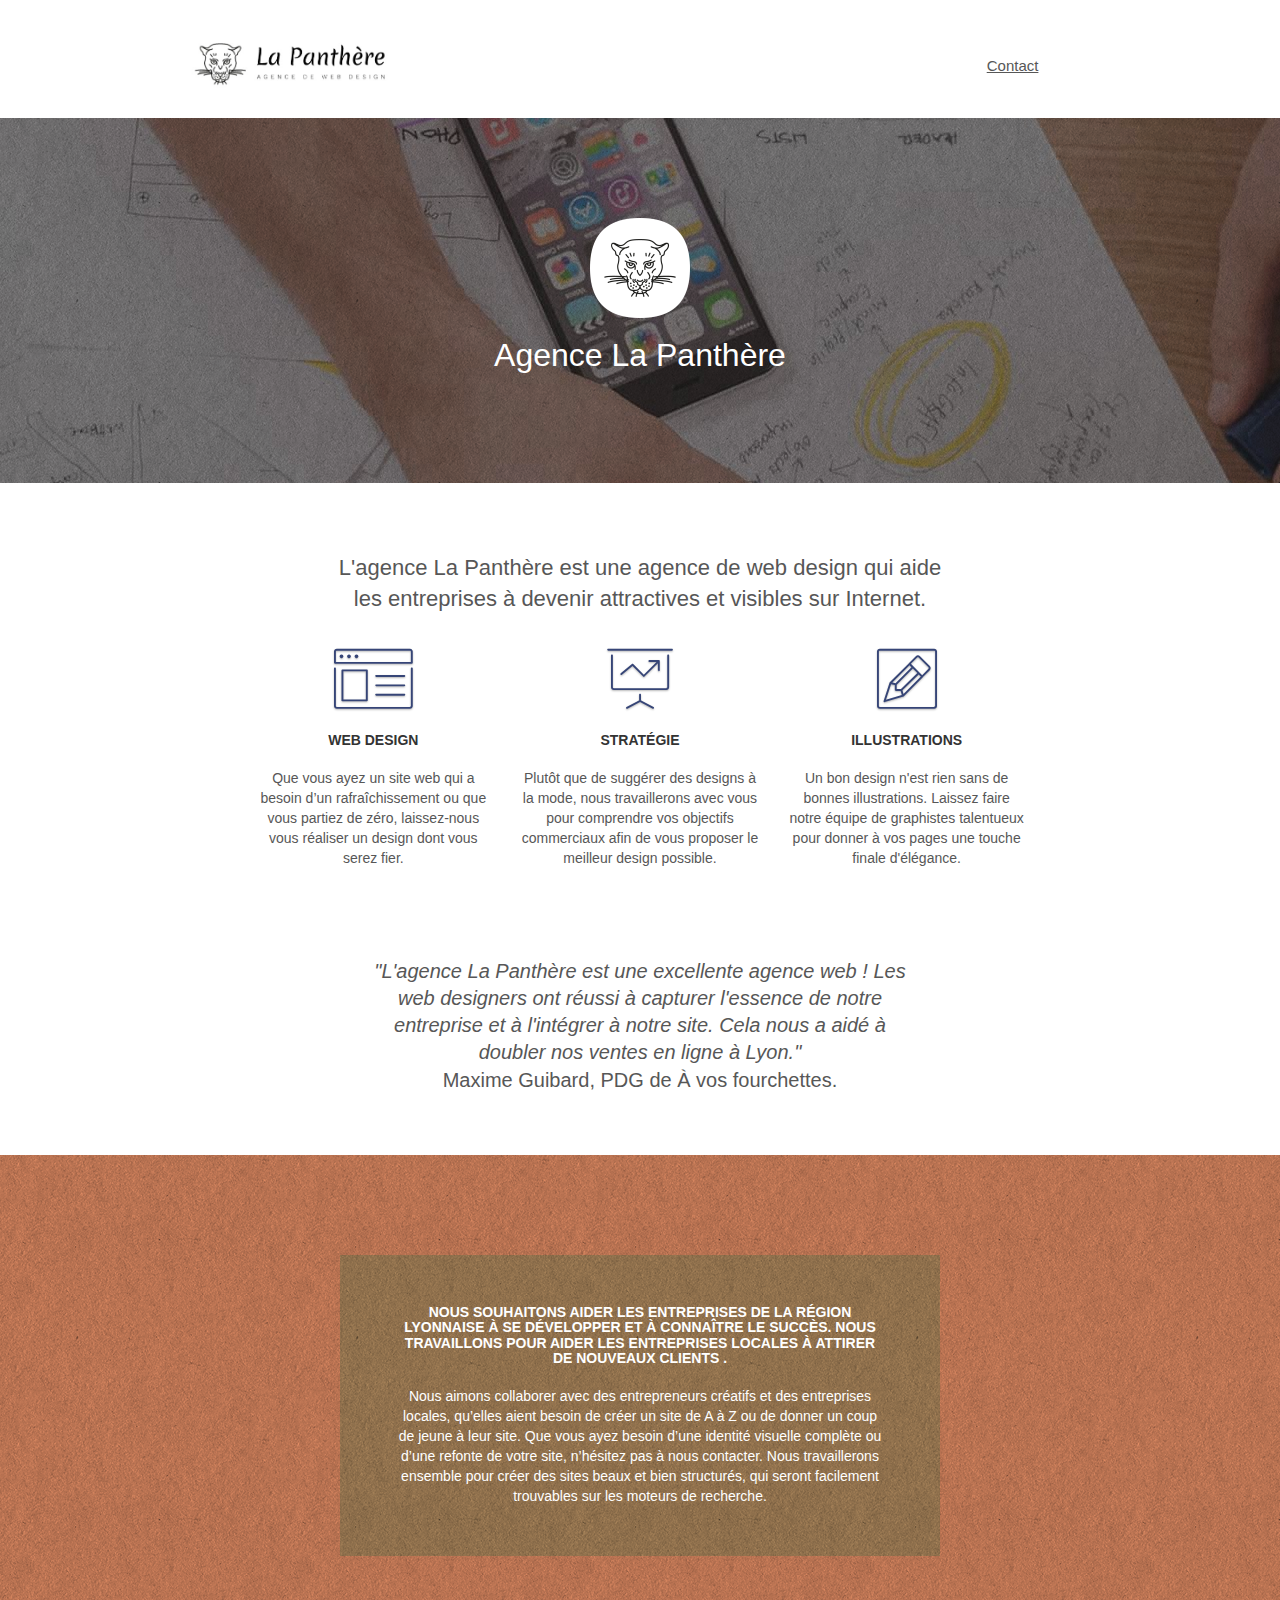
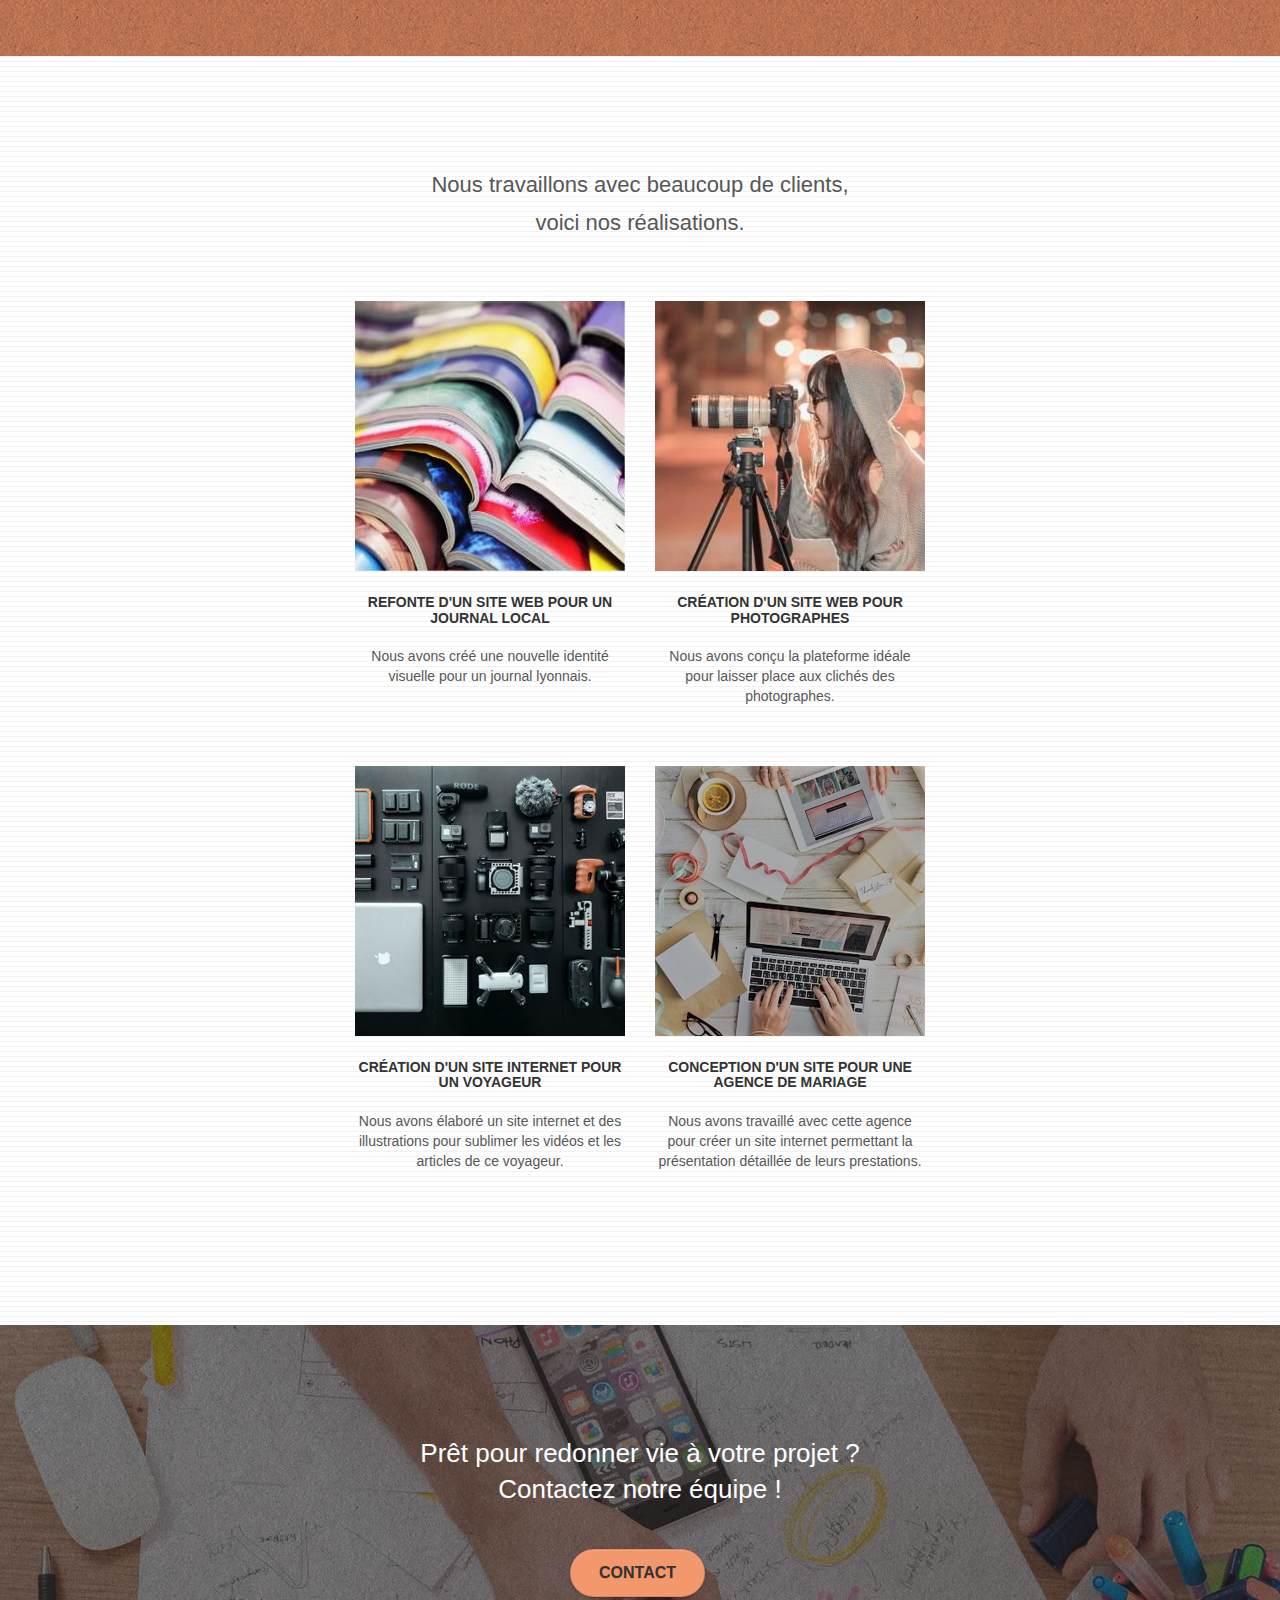
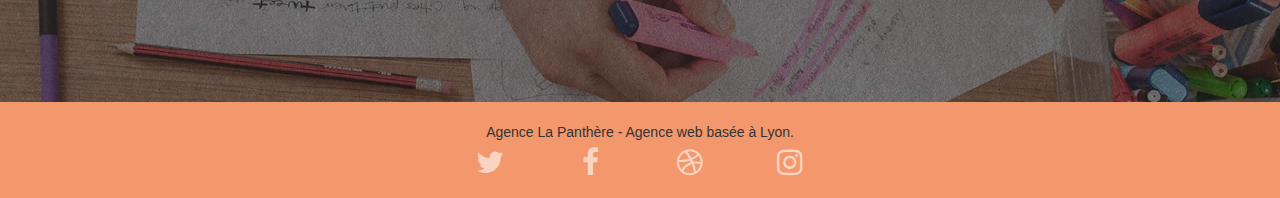
<file: index.html>
<!DOCTYPE html><html lang="fr"> <head> <meta charset="utf-8"/> <title>La Panthère - Agence Web Design Lyon</title> <meta name="description" content="La Panthère, agence lyonnaise spécialisée en web design, vous accompagnera dans la refonte ou la création de votre site internet."/> <meta name="viewport" content="width=device-width, initial-scale=1.0, viewport-fit=cover, shrink-to-fit=no"/> <link rel="shortcut icon" type="image/png" href="favicon.jpg"/> <link rel="stylesheet" type="text/css" href="./css/bootstrap.css"/> <link rel="stylesheet" type="text/css" href="style.css"/> <link rel="stylesheet" type="text/css" href="./css/font-awesome.css"/> <link rel="stylesheet" type="text/css" href="./css/et-line.css"/> <script src="./js/jquery-2.1.0.js"></script> <script src="./js/bootstrap.js"></script> <script src="./js/blocs.js"></script> <script src="./js/jquery.touchSwipe.js" defer></script> <script src="./js/gmaps.js"></script> </head> <body> <nav class="container bloc-sm"> <div class="navbar row"> <div class="navbar-header"> <a class="navbar-brand" href="index.html"> <img src="img/logo-avectitre-lapanthere.png" alt="Logo de l'agence La Panthère, illustration tête panthère" class="logo"/></a> </div><a href="contact.html" class="contactlinkindex">Contact</a> </div></nav> <header> <div class="bloc bgc-dark-slate-blue bg-banniere bg-banniere2 d-bloc bg-t-edge bloc-bg-texture texture-paper b-parallax" id="bloc-1-hero" > <div class="container bloc-lg"> <div class="row tight-width-whitespace"> <div class="col-sm-12"> <img src="img/logo-lapanthere.png" class="center-block" alt="Logo illustré de l'agence La Panthère qui représente une tête panthère"/> <h1 class="text-center hero-bloc-text tc-white"> Agence La Panthère </h1> <div class="text-center"></div></div></div></div></div></header> <main> <section class="section-services"> <div class="bloc bgc-white l-bloc" id="bloc-2-services"> <div class="container bloc-md"> <div class="row"> <div class="col-sm-12 text-center"> <h2 class="h2_h2"> L'agence La Panthère est une agence de web design qui aide <br/> les entreprises à devenir attractives et visibles sur Internet. </h2> </div></div><div class="row voffset-lg med-width-whitespace"> <div class="col-sm-4"> <div class="text-center"> <span class="et-icon-browser sm-shadow icon-dark-slate-blue icons icon-lg" ></span> </div><h3 class="mg-md text-center">Web design</h3> <p class="text-center"> Que vous ayez un site web qui a besoin d&rsquo;un rafraîchissement ou que vous partiez de zéro, laissez-nous vous réaliser un design dont vous serez fier. </p></div><div class="col-sm-4"> <div class="text-center"> <span class="et-icon-presentation sm-shadow icon-dark-slate-blue icons icon-lg" ></span> </div><h3 class="mg-md text-center">Stratégie</h3> <p class="text-center"> Plutôt que de suggérer des designs à la mode, nous travaillerons avec vous pour comprendre vos objectifs commerciaux afin de vous proposer le meilleur design possible.<br/> </p></div><div class="col-sm-4"> <div class="text-center"> <span class="et-icon-edit sm-shadow icon-dark-slate-blue icons icon-lg" ></span> </div><h3 class="mg-md text-center">Illustrations</h3> <p class="text-center"> Un bon design n'est rien sans de bonnes illustrations. Laissez faire notre équipe de graphistes talentueux pour donner à vos pages une touche finale d'élégance. </p></div></div><div class="row voffset-lg voffset"> <div class="col-xs-12 col-md-8 col-md-offset-2 text-center"> <p class="temoignage"> "L'agence La Panthère est une excellente agence web ! Les <br/> web designers ont réussi à capturer l'essence de notre <br/> entreprise et à l'intégrer à notre site. Cela nous a aidé à <br/> doubler nos ventes en ligne à Lyon." </p><p class="temoignage_auteur"> Maxime Guibard, PDG de À vos fourchettes. </p></div></div></div></div></section> <section class="section-rôle"> <div class="bloc tc-white bgc-atomic-tangerine bg-presentation bg-presentation2 d-bloc bloc-bg-texture texture-paper b-parallax" id="bloc-3-what-i-do" > <div class="container bloc-lg"> <div class="row tight-width-whitespace black-background"> <div class="col-sm-12"> <h3 class="mg-md text-center tc-white texth3"> Nous souhaitons aider les entreprises de la région Lyonnaise à se développer et à connaître le succès. Nous travaillons pour aider les entreprises locales à attirer de nouveaux clients .<br/> </h3> <p class="text-center white"> Nous aimons collaborer avec des entrepreneurs créatifs et des entreprises locales, qu’elles aient besoin de créer un site de A à Z ou de donner un coup de jeune à leur site. Que vous ayez besoin d’une identité visuelle complète ou d’une refonte de votre site, n’hésitez pas à nous contacter. Nous travaillerons ensemble pour créer des sites beaux et bien structurés, qui seront facilement trouvables sur les moteurs de recherche. </p></div></div></div></div></section> <section class="section-portofolio"> <div class="bloc bgc-white bg-lines-h2-bg bg-repeat l-bloc" id="bloc-4-portfolio" > <div class="container bloc-lg"> <div class="row"> <div class="col-sm-12 text-center"> <h4 class="h3_work"> Nous travaillons avec beaucoup de clients, <br/> voici nos réalisations. </h4> </div></div><div class="row tight-width-whitespace portfolio-row"> <div class="col-sm-6 deuxportofolio portofolio2"> <a href="#" data-lightbox="img/1.jpg" data-gallery-id="gallery-1" data-caption="Refonte d'un site web pour un journal local" data-frame="snapshot-lb" ><img src="img/journaux.jpg" alt="Photo artistique de plusieurs journaux" class="img-responsive portfolio-thumb"/></a> <h5 class="mg-md text-center"> Refonte d'un site web pour un journal local </h5> <p class="text-center"> Nous avons créé une nouvelle identité visuelle pour un journal lyonnais. </p></div><div class="col-sm-6 deuxportofolio"> <a href="#" data-lightbox="img/2.jpg" data-gallery-id="gallery-1" data-caption="Création d'un site web pour photographes" data-frame="snapshot-lb" ><img src="img/photographe.jpg" class="img-responsive portfolio-thumb" alt="Photo d'une femme avec son appareil photo"/></a> <h5 class="mg-md text-center"> Création d'un site web pour photographes </h5> <p class="text-center"> Nous avons conçu la plateforme idéale pour laisser place aux clichés des photographes. </p></div></div><div class="row tight-width-whitespace portfolio-row"> <div class="col-sm-6 portofolio2"> <a href="#" data-lightbox="img/3.bmp" data-gallery-id="gallery-1" data-caption="Création d'un site internet pour un voyageur" data-frame="snapshot-lb" ><img src="img/technologie.bmp" class="img-responsive portfolio-thumb" alt="Photo de différents objets technologiques comme par exemple un ordinateur"/></a> <h5 class="mg-md text-center"> Création d'un site internet pour un voyageur </h5> <p class="text-center"> Nous avons élaboré un site internet et des illustrations pour sublimer les vidéos et les articles de ce voyageur. </p></div><div class="col-sm-6"> <a href="#" data-lightbox="img/4.bmp" data-gallery-id="gallery-1" data-caption="Conception d'un site pour une agence de mariage" data-frame="snapshot-lb" ><img src="img/remerciements.bmp" class="img-responsive portfolio-thumb" alt="Photo de deux personnes qui semblent préparer des cadeaux et des lettres de remerciements"/></a> <h5 class="mg-md text-center"> Conception d'un site pour une agence de mariage </h5> <p class="text-center"> Nous avons travaillé avec cette agence pour créer un site internet permettant la présentation détaillée de leurs prestations. </p></div></div></div></div></section> </main> <section class="section-contact"> <div class="bloc bgc-dark-slate-blue bg-banniere bg-banniere2 d-bloc bloc-bg-texture texture-paper" id="bloc-5-cta" > <div class="container bloc-lg"> <div class="row"> <h6 class="mg-md text-center tc-white h6colorindex"> Prêt pour redonner vie à votre projet ?<br/>Contactez notre équipe ! </h6> <div class="col-sm-12 text-center"> <a href="contact.html" class="btn btn-atomic-tangerine btn-clean btn-rd btn-lg cta-hero btnindex" >Contact</a > </div></div></div></div></section> <footer> <div class="bloc bgc-atomic-tangerine d-bloc" id="bloc-8"> <div class="container bloc-sm"> <div class="row"> <div class="col-sm-12"> <p class="text-center footerindex textfooter"> Agence La Panthère - Agence web basée à Lyon.<br/> </p><div class="row row-no-gutters social"> <div class="col-sm-3 socialicon"> <div class="text-center"> <a class="social socialcontact" href="#" aria-label="lien de notre twitter" ><span class="fa fa-twitter icon-md"></span ></a> </div></div><div class="col-sm-3"> <div class="text-center"> <a class="social socialcontact" href="#" aria-label="lien de notre facebook" ><span class="fa fa-facebook icon-md"></span ></a> </div></div><div class="col-sm-3"> <div class="text-center"> <a class="social socialcontact" href="#" aria-label="lien de notre dribble" ><span class="fa fa-dribbble icon-md"></span ></a> </div></div><div class="col-sm-3"> <div class="text-center"> <a class="social socialcontact" href="#" aria-label="lien de notre instagram" ><span class="fa fa-instagram icon-md"></span ></a> </div></div></div></div></div></div></div></footer> </body></html>
</file>
<file: style.css>
body{margin:0;padding:0;background:#fff;overflow-x:hidden;-webkit-font-smoothing:antialiased;-moz-osx-font-smoothing:grayscale}a,button{transition:all 0.3s ease-in-out;outline:none!important}.btnindex{text-decoration:none}a{text-decoration:underline}a:hover{cursor:pointer}#page-loading-blocs-notifaction{position:fixed;top:0;bottom:0;width:100%;z-index:100000;background:#fff url(img/pageload-spinner.gif) no-repeat center center}.bloc{width:100%;clear:both;background:50% 50% no-repeat;padding:0 50px;-webkit-background-size:cover;-moz-background-size:cover;-o-background-size:cover;background-size:cover;position:relative}.bloc .container{padding-left:0;padding-right:0}.bloc-lg{padding:100px 50px}.bloc-md{padding:50px}.bloc-sm{padding:20px 50px}.bg-center,.bg-l-edge,.bg-r-edge,.bg-t-edge,.bg-b-edge,.bg-tl-edge,.bg-bl-edge,.bg-tr-edge,.bg-br-edge,.bg-repeat{-webkit-background-size:auto!important;-moz-background-size:auto!important;-o-background-size:auto!important;background-size:auto!important}.bg-repeat{background:repeat}.bg-t-edge{background:top no-repeat}.bloc-bg-texture::before{content:"";background-size:2px 2px;position:absolute;top:0;bottom:0;left:0;right:0}.texture-paper::before{background:url(img/texture-paper.png);background-size:280px 280px}.b-parallax{background-attachment:fixed}.d-bloc{color:rgba(255,255,255,.7)}.d-bloc button:hover{color:rgba(255,255,255,.9)}.d-bloc .icon-round,.d-bloc .icon-square,.d-bloc .icon-rounded,.d-bloc .icon-semi-rounded-a,.d-bloc .icon-semi-rounded-b{border-color:rgba(255,255,255,.9)}.d-bloc .divider-h span{border-color:rgba(255,255,255,.2)}.d-bloc .a-btn,.d-bloc .navbar a,.d-bloc .navbar-brand,.d-bloc a .icon-sm,.d-bloc a .icon-md,.d-bloc a .icon-lg,.d-bloc a .icon-xl,.d-bloc h1 a,.d-bloc h2 a,.d-bloc h3 a,.d-bloc h4 a,.d-bloc h5 a,.d-bloc h6 a,.d-bloc p a{color:rgba(255,255,255,.6)}.d-bloc .a-btn:hover,.d-bloc .navbar a:hover,.d-bloc .navbar-brand:hover,.d-bloc a:hover .icon-sm,.d-bloc a:hover .icon-md,.d-bloc a:hover .icon-lg,.d-bloc a:hover .icon-xl,.d-bloc h1 a:hover,.d-bloc h2 a:hover,.d-bloc h3 a:hover,.d-bloc h4 a:hover,.d-bloc h5 a:hover,.d-bloc h6 a:hover,.d-bloc p a:hover{color:rgba(255,255,255,1)}.d-bloc .navbar-toggle .icon-bar{background:rgba(255,255,255,1)}.d-bloc .btn-wire,.d-bloc .btn-wire:hover{color:rgba(255,255,255,1);border-color:rgba(255,255,255,1)}.d-bloc .panel{color:rgba(0,0,0,.5)}.d-bloc .panel button:hover{color:rgba(0,0,0,.7)}.d-bloc .panel icon{border-color:rgba(0,0,0,.7)}.d-bloc .panel .divider-h span{border-color:rgba(0,0,0,.1)}.d-bloc .panel .a-btn{color:rgba(0,0,0,.6)}.d-bloc .panel .a-btn:hover{color:rgba(0,0,0,1)}.d-bloc .panel .btn-wire,.d-bloc .panel .btn-wire:hover{color:rgba(0,0,0,.7);border-color:rgba(0,0,0,.3)}.d-bloc .panel,.l-bloc{color:rgba(0,0,0,.5)}.d-bloc .panel button:hover,.l-bloc button:hover{color:rgba(0,0,0,.7)}.l-bloc .icon-round,.l-bloc .icon-square,.l-bloc .icon-rounded,.l-bloc .icon-semi-rounded-a,.l-bloc .icon-semi-rounded-b{border-color:rgba(0,0,0,.7)}.d-bloc .panel .divider-h span,.l-bloc .divider-h span{border-color:rgba(0,0,0,.1)}.d-bloc .panel .a-btn,.l-bloc .a-btn,.l-bloc .navbar a,.l-bloc .navbar-brand,.l-bloc a .icon-sm,.l-bloc a .icon-md,.l-bloc a .icon-lg,.l-bloc a .icon-xl,.l-bloc h1 a,.l-bloc h2 a,.l-bloc h3 a,.l-bloc h4 a,.l-bloc h5 a,.l-bloc h6 a,.l-bloc p a{color:rgba(0,0,0,.6)}.d-bloc .panel .a-btn:hover,.l-bloc .a-btn:hover,.l-bloc .navbar a:hover,.l-bloc .navbar-brand:hover,.l-bloc a:hover .icon-sm,.l-bloc a:hover .icon-md,.l-bloc a:hover .icon-lg,.l-bloc a:hover .icon-xl,.l-bloc h1 a:hover,.l-bloc h2 a:hover,.l-bloc h3 a:hover,.l-bloc h4 a:hover,.l-bloc h5 a:hover,.l-bloc h6 a:hover,.l-bloc p a:hover{color:rgba(0,0,0,1)}.l-bloc .navbar-toggle .icon-bar{color:rgba(0,0,0,.6)}.d-bloc .panel .btn-wire,.d-bloc .panel .btn-wire:hover,.l-bloc .btn-wire,.l-bloc .btn-wire:hover{color:rgba(0,0,0,.7);border-color:rgba(0,0,0,.3)}.voffset{margin-top:30px}.voffset-lg{margin-top:80px}.row-no-gutters{margin-right:0;margin-left:0}.row.row-no-gutters>[class^="col-"],.row.row-no-gutters>[class*=" col-"]{padding-right:0;padding-left:0}#bloc-1-hero h1{font-size:32px}.navbar{margin-bottom:0;z-index:1}.navbar-brand{height:auto;padding:3px 15px;font-size:25px;font-weight:400;font-weight:600;line-height:44px}.navbar-brand img{max-height:200px;margin:0 5px 0 0;display:inline}.navbar-brand img[src$="svg"]{min-width:100px}.nav-center .navbar-brand img{margin:0}.navbar .nav{padding-top:2px;margin-right:-16px;float:right;z-index:1}.navbar-nav .open .dropdown-menu>a{text-align:inherit}.navbar-toggle{margin:10px 10px 0 0;border:0}.navbar-toggle{background:transparent}.contactlinkindex,.contactlink{position:absolute;margin-top:20px;margin-left:60%;padding:15px;line-height:20px;font-weight:400;font-size:15px}.nav-invert .navbar .nav{float:left}.nav-invert .navbar-header,.nav-invert .navbar-brand{float:right;position:relative;z-index:2}@media (min-width:768px){.site-navigation{position:absolute;top:50%;right:20px;transform:translate(0,-50%);-webkit-transform:translateY(-50%)}.nav>li .dropdown-menu a,.nav>li .dropdown-menu a:hover{color:#484848}.nav-invert .site-navigation{left:0;right:0}.nav-center{text-align:center}.nav-center .navbar-header{width:100%}.nav-center .navbar-header,.nav-center .navbar-brand,.nav-center .nav>li{float:none;display:inline-block}.nav-center .site-navigation{position:relative;width:100%;right:0;margin-right:0;margin-top:20px}.nav-center.mini-nav .navbar-toggle{float:none;margin:10px auto 0}}.nav>li>.dropdown a{background:none!important;display:block;padding:14px 15px}nav .caret{margin:0 5px}.dropdown-menu .dropdown-menu{top:-8px;left:100%}.dropdown-menu .dropmenu-flow-right{top:100%;left:0;margin-left:-1px;border-top-left-radius:0;border-top-right-radius:0}.dropdown-menu .dropdown span{border:4px solid #000;border-top-color:transparent;border-right-color:transparent;border-bottom-color:transparent;margin:6px -5px 0 0!important;float:right}.mg-md{margin-top:10px;margin-bottom:20px}.mg-lg{margin-top:10px;margin-bottom:40px}.btn{margin:0 5px 5px 0}.btn.pull-right{margin:0 0 5px 5px}.btn-d,.btn-d:hover,.btn-d:focus{color:#fff;background:rgba(0,0,0,.3)}button{outline:none!important}.btn-rd{border-radius:40px}.btn-clean{border:1px solid rgba(0,0,0,.08);border-bottom-color:rgba(0,0,0,.1);text-shadow:0 1px 0 rgba(0,0,1,.1);box-shadow:0 1px 3px rgba(0,0,1,.25),inset 0 1px 0 0 rgba(255,255,255,.15)}.icon-md{font-size:30px!important}.icon-lg{font-size:60px!important}.sm-shadow{text-shadow:0 1px 2px rgba(0,0,0,.3)}.panel-sq,.panel-sq .panel-heading,.panel-sq .panel-footer{border-radius:0}.panel-rd{border-radius:30px}.panel-rd .panel-heading{border-radius:29px 29px 0 0}.panel-rd .panel-footer{border-radius:0 0 29px 29px}.form-control{box-shadow:none}.scrollToTop{width:40px;height:40px;position:fixed;bottom:20px;right:20px;opacity:0;z-index:500;transition:all 0.3s ease-in-out}.scrollToTop span{margin-top:6px}.showScrollTop{font-size:14px;opacity:1}a[data-lightbox]{position:relative;display:block;text-align:center}a[data-lightbox]:hover::before{content:"+";font-family:"HelveticaNeue-Light","Helvetica Neue Light","Helvetica Neue",Helvetica,Arial;font-size:32px;width:50px;height:50px;margin-left:-25px;border-radius:50%;background:rgba(0,0,0,.6);color:#fff;font-weight:100;z-index:1;position:absolute;top:50%;transform:translateY(-50%);-webkit-transform:translateY(-50%)}a[data-lightbox]:hover img{opacity:.6;-webkit-animation-fill-mode:none;animation-fill-mode:none}#lightbox-modal{display:flex;align-items:center}#lightbox-modal .modal-dialog{width:90%;max-width:900px;margin:0 auto 0}#lightbox-modal .modal-dialog img{max-height:90vh;margin:0 auto}.lightbox-caption{padding:20px;color:#fff;background:rgba(0,0,0,.5);position:absolute;left:15px;right:15px;bottom:5px}.close-lightbox{color:#fff;font-size:30px;position:absolute;top:20px;right:20px;z-index:20;background:rgba(0,0,0,.5);border:none;line-height:30px;padding:0 9px 5px;opacity:.3}.close-lightbox:hover,.next-lightbox:hover,.prev-lightbox:hover{opacity:1;color:#fff}.next-lightbox,.prev-lightbox{font-size:20px;color:rgba(255,255,255,.9);background:rgba(0,0,0,.5);transition:all 0.2s ease-in-out;position:absolute;top:45%;z-index:1;opacity:.4}.next-lightbox{padding:6px 8px 1px 13px;right:25px}.prev-lightbox{padding:6px 13px 1px 10px;left:25px}.snapshot-lb .modal-body{padding-bottom:45px}.snapshot-lb .lightbox-caption{padding:0;color:rgba(0,0,0,.5);background:none}h1,h2,h3,h4,h5,h6,p,label,.btn,a{font-family:"helvetica";font-weight:400;color:#575757}.container{max-width:1000px}.hero-bloc-text{font-size:38px}.hero-bloc-text-sub{font-size:36px}.statement-bloc-text{line-height:26px;font-style:italic;font-size:20px;text-align:center;font-weight:lighter;max-width:520px;margin:auto auto auto auto}p{font-size:11px}.tight-width-whitespace{max-width:600px;margin:auto auto auto auto}.h1{font-size:20px;font-family:"Open Sans"}.cta-hero{margin-top:22px;color:#fff;text-transform:uppercase;padding:12px 28px 12px 28px;font-size:16px;font-weight:700}.social{max-width:400px;margin:auto auto auto auto}h2,h6{font-size:22px;line-height:1.4em}h3,h5{font-size:15px;text-transform:uppercase;font-weight:700;color:#333}.med-width-whitespace{max-width:800px;margin:auto auto auto auto;box-shadow:0 0 0 #000}h1{color:#333}h4{color:#333}.icons{margin-bottom:14px;margin-top:24px}.white{color:#fff}.portfolio-thumb{margin-bottom:24px}.portfolio-row{margin-bottom:44px;margin-top:50px}.avatar{box-shadow:0 4px 9px rgba(0,0,0,.3)}.black-background{background-color:rgba(165,147,99,.7);padding:40px 40px 40px 40px}.bold-link{font-weight:900;text-decoration:underline!important}.bgc-white{background-color:#fff}.bgc-dark-slate-blue{background-color:#191f38}.bgc-atomic-tangerine{background-color:#f3976c}.tc-white{color:#fff}.contact-font{color:#333}.btn-atomic-tangerine{background:#f3976c;color:#333}.btn-atomic-tangerine:hover{background:#c27956!important;color:#ffffff!important}.ltc-white{color:#ffffff!important}.ltc-white:hover{color:#cccccc!important}.ltc-atomic-tangerine{color:#f3976c!important}.ltc-atomic-tangerine:hover{color:#c27956!important}.icon-dark-slate-blue{color:#364577!important;border-color:#364577!important}.bg-dots-bg{background-image:url(img/dots-bg.png)}.bg-lines-h2-bg{background-image:url(img/lines-h2-bg.png)}.bg-banniere{background-image:url(img/agence-la-panthere.jpg)}.bg-presentation{background-image:url(img/image-de-presentation.jpg)}.h2_h2{color:#575757}.temoignage{color:#575757;font-family:Helvetica;text-transform:none;font-weight:lighter;line-height:135%;font-size:20px;font-style:italic}.temoignage_auteur{font-weight:lighter;font-size:20px;margin-top:-10px}.h3_work{font-weight:lighter;line-height:170%;font-size:20px;color:#575757;font-size:22px;text-transform:none}.logo{height:70px}.h2contactsize{font-size:11px}.h6colorindex{position:relative}.contactlinkindex:hover{background-color:#eee;cursor:pointer;color:#23527c}.contactlink:hover{background-color:#eee;cursor:pointer;color:#23527c}.form-group{margin-bottom:20px}.footerindex{color:#333}.endtextcontact{color:#212121}.formbutton{border-radius:40px;border:none}.formbutton:hover{cursor:pointer}.contactinformations{font-size:15px}.textfooter{margin-bottom:5px;font-size:15px}.h2contactsize{font-size:15px;color:#212121}.h1contact{color:#212121}.bloctextcontact{position:relative}.rowcontact{text-align:center}.containercontact{text-align:center;margin-right:auto;margin-left:auto}.blocontact{width:100%;clear:both;background:50% 50% no-repeat;-webkit-background-size:cover;-moz-background-size:cover;-o-background-size:cover;background-size:cover;position:relative}.blocontact::before{background-color:#f3976c}.footercontactfooter{background-color:#f3976c}.briefinput{margin-top:20px}.logocontact{margin-left:16%}.text-center{font-size:14px}.h6colorindex{font-size:26px}.h1contact{font-size:28px}@media (max-width:1024px){.bloc{padding-left:20px;padding-right:20px}.bloc.full-width-bloc,.bloc-tile-2.full-width-bloc .container,.bloc-tile-3.full-width-bloc .container,.bloc-tile-4.full-width-bloc .container{padding-left:0;padding-right:0}}@media (max-width:992px) and (min-width:768px){.navbar .nav{max-width:80%}.nav-center.navbar .nav{max-width:100%}}@media only screen and (min-width:768px) and (max-width:1024px) and (orientation:landscape){.b-parallax{background-attachment:scroll}}@media only screen and (min-width:1024px) and (max-width:1366px) and (-webkit-min-device-pixel-ratio:1.5){.b-parallax{background-attachment:scroll}}@media (max-width:991px){.container{width:100%}.b-parallax{background-attachment:scroll}.page-container,#hero-bloc{overflow-x:hidden;position:relative}.bloc{padding-left:0;padding-right:0;margin:0;padding:0;background:#fff;overflow-x:hidden;-webkit-font-smoothing:antialiased;-moz-osx-font-smoothing:grayscale}a,button{transition:all 0.3s ease-in-out;outline:none!important}.btnindex{text-decoration:none}a{text-decoration:underline}a:hover{cursor:pointer}#page-loading-blocs-notifaction{position:fixed;top:0;bottom:0;width:100%;z-index:100000;background:#fff url(img/pageload-spinner.gif) no-repeat center center}.bloc{width:100%;clear:both;background:50% 50% no-repeat;padding:0 50px;-webkit-background-size:cover;-moz-background-size:cover;-o-background-size:cover;background-size:cover;position:relative}.bloc .container{padding-left:0;padding-right:0}.bloc-lg{padding:100px 50px}.bloc-md{padding:50px}.bloc-sm{padding:20px 50px}.bg-center,.bg-l-edge,.bg-r-edge,.bg-t-edge,.bg-b-edge,.bg-tl-edge,.bg-bl-edge,.bg-tr-edge,.bg-br-edge,.bg-repeat{-webkit-background-size:auto!important;-moz-background-size:auto!important;-o-background-size:auto!important;background-size:auto!important}.bg-repeat{background:repeat}.bg-t-edge{background:top no-repeat}.bloc-bg-texture::before{content:"";background-size:2px 2px;position:absolute;top:0;bottom:0;left:0;right:0}.texture-paper::before{background:url(img/texture-paper.png);background-size:280px 280px}.b-parallax{background-attachment:fixed}.d-bloc{color:rgba(255,255,255,.7)}.d-bloc button:hover{color:rgba(255,255,255,.9)}.d-bloc .icon-round,.d-bloc .icon-square,.d-bloc .icon-rounded,.d-bloc .icon-semi-rounded-a,.d-bloc .icon-semi-rounded-b{border-color:rgba(255,255,255,.9)}.d-bloc .divider-h span{border-color:rgba(255,255,255,.2)}.d-bloc .a-btn,.d-bloc .navbar a,.d-bloc .navbar-brand,.d-bloc a .icon-sm,.d-bloc a .icon-md,.d-bloc a .icon-lg,.d-bloc a .icon-xl,.d-bloc h1 a,.d-bloc h2 a,.d-bloc h3 a,.d-bloc h4 a,.d-bloc h5 a,.d-bloc h6 a,.d-bloc p a{color:rgba(255,255,255,.6)}.d-bloc .a-btn:hover,.d-bloc .navbar a:hover,.d-bloc .navbar-brand:hover,.d-bloc a:hover .icon-sm,.d-bloc a:hover .icon-md,.d-bloc a:hover .icon-lg,.d-bloc a:hover .icon-xl,.d-bloc h1 a:hover,.d-bloc h2 a:hover,.d-bloc h3 a:hover,.d-bloc h4 a:hover,.d-bloc h5 a:hover,.d-bloc h6 a:hover,.d-bloc p a:hover{color:rgba(255,255,255,1)}.d-bloc .navbar-toggle .icon-bar{background:rgba(255,255,255,1)}.d-bloc .btn-wire,.d-bloc .btn-wire:hover{color:rgba(255,255,255,1);border-color:rgba(255,255,255,1)}.d-bloc .panel{color:rgba(0,0,0,.5)}.d-bloc .panel button:hover{color:rgba(0,0,0,.7)}.d-bloc .panel icon{border-color:rgba(0,0,0,.7)}.d-bloc .panel .divider-h span{border-color:rgba(0,0,0,.1)}.d-bloc .panel .a-btn{color:rgba(0,0,0,.6)}.d-bloc .panel .a-btn:hover{color:rgba(0,0,0,1)}.d-bloc .panel .btn-wire,.d-bloc .panel .btn-wire:hover{color:rgba(0,0,0,.7);border-color:rgba(0,0,0,.3)}.d-bloc .panel,.l-bloc{color:rgba(0,0,0,.5)}.d-bloc .panel button:hover,.l-bloc button:hover{color:rgba(0,0,0,.7)}.l-bloc .icon-round,.l-bloc .icon-square,.l-bloc .icon-rounded,.l-bloc .icon-semi-rounded-a,.l-bloc .icon-semi-rounded-b{border-color:rgba(0,0,0,.7)}.d-bloc .panel .divider-h span,.l-bloc .divider-h span{border-color:rgba(0,0,0,.1)}.d-bloc .panel .a-btn,.l-bloc .a-btn,.l-bloc .navbar a,.l-bloc .navbar-brand,.l-bloc a .icon-sm,.l-bloc a .icon-md,.l-bloc a .icon-lg,.l-bloc a .icon-xl,.l-bloc h1 a,.l-bloc h2 a,.l-bloc h3 a,.l-bloc h4 a,.l-bloc h5 a,.l-bloc h6 a,.l-bloc p a{color:rgba(0,0,0,.6)}.d-bloc .panel .a-btn:hover,.l-bloc .a-btn:hover,.l-bloc .navbar a:hover,.l-bloc .navbar-brand:hover,.l-bloc a:hover .icon-sm,.l-bloc a:hover .icon-md,.l-bloc a:hover .icon-lg,.l-bloc a:hover .icon-xl,.l-bloc h1 a:hover,.l-bloc h2 a:hover,.l-bloc h3 a:hover,.l-bloc h4 a:hover,.l-bloc h5 a:hover,.l-bloc h6 a:hover,.l-bloc p a:hover{color:rgba(0,0,0,1)}.l-bloc .navbar-toggle .icon-bar{color:rgba(0,0,0,.6)}.d-bloc .panel .btn-wire,.d-bloc .panel .btn-wire:hover,.l-bloc .btn-wire,.l-bloc .btn-wire:hover{color:rgba(0,0,0,.7);border-color:rgba(0,0,0,.3)}.voffset{margin-top:30px}.voffset-lg{margin-top:80px}.row-no-gutters{margin-right:0;margin-left:0}.row.row-no-gutters>[class^="col-"],.row.row-no-gutters>[class*=" col-"]{padding-right:0;padding-left:0}#bloc-1-hero h1{font-size:32px}.navbar{margin-bottom:0;z-index:1}.navbar-brand{height:auto;padding:3px 15px;font-size:25px;font-weight:400;font-weight:600;line-height:44px}.navbar-brand img{max-height:200px;margin:0 5px 0 0;display:inline}.navbar-brand img[src$="svg"]{min-width:100px}.nav-center .navbar-brand img{margin:0}.navbar .nav{padding-top:2px;margin-right:-16px;float:right;z-index:1}.navbar-nav .open .dropdown-menu>a{text-align:inherit}.navbar-toggle{margin:10px 10px 0 0;border:0}.navbar-toggle{background:transparent}.contactlinkindex,.contactlink{position:absolute;margin-top:20px;margin-left:60%;padding:15px;line-height:20px;font-weight:400;font-size:15px}.nav-invert .navbar .nav{float:left}.nav-invert .navbar-header,.nav-invert .navbar-brand{float:right;position:relative;z-index:2}@media (min-width:768px){.site-navigation{position:absolute;top:50%;right:20px;transform:translate(0,-50%);-webkit-transform:translateY(-50%)}.nav>li .dropdown-menu a,.nav>li .dropdown-menu a:hover{color:#484848}.nav-invert .site-navigation{left:0;right:0}.nav-center{text-align:center}.nav-center .navbar-header{width:100%}.nav-center .navbar-header,.nav-center .navbar-brand,.nav-center .nav>li{float:none;display:inline-block}.nav-center .site-navigation{position:relative;width:100%;right:0;margin-right:0;margin-top:20px}.nav-center.mini-nav .navbar-toggle{float:none;margin:10px auto 0}}.nav>li>.dropdown a{background:none!important;display:block;padding:14px 15px}nav .caret{margin:0 5px}.dropdown-menu .dropdown-menu{top:-8px;left:100%}.dropdown-menu .dropmenu-flow-right{top:100%;left:0;margin-left:-1px;border-top-left-radius:0;border-top-right-radius:0}.dropdown-menu .dropdown span{border:4px solid #000;border-top-color:transparent;border-right-color:transparent;border-bottom-color:transparent;margin:6px -5px 0 0!important;float:right}.mg-md{margin-top:10px;margin-bottom:20px}.mg-lg{margin-top:10px;margin-bottom:40px}.btn{margin:0 5px 5px 0}.btn.pull-right{margin:0 0 5px 5px}.btn-d,.btn-d:hover,.btn-d:focus{color:#fff;background:rgba(0,0,0,.3)}button{outline:none!important}.btn-rd{border-radius:40px}.btn-clean{border:1px solid rgba(0,0,0,.08);border-bottom-color:rgba(0,0,0,.1);text-shadow:0 1px 0 rgba(0,0,1,.1);box-shadow:0 1px 3px rgba(0,0,1,.25),inset 0 1px 0 0 rgba(255,255,255,.15)}.icon-md{font-size:30px!important}.icon-lg{font-size:60px!important}.sm-shadow{text-shadow:0 1px 2px rgba(0,0,0,.3)}.panel-sq,.panel-sq .panel-heading,.panel-sq .panel-footer{border-radius:0}.panel-rd{border-radius:30px}.panel-rd .panel-heading{border-radius:29px 29px 0 0}.panel-rd .panel-footer{border-radius:0 0 29px 29px}.form-control{box-shadow:none}.scrollToTop{width:40px;height:40px;position:fixed;bottom:20px;right:20px;opacity:0;z-index:500;transition:all 0.3s ease-in-out}.scrollToTop span{margin-top:6px}.showScrollTop{font-size:14px;opacity:1}a[data-lightbox]{position:relative;display:block;text-align:center}a[data-lightbox]:hover::before{content:"+";font-family:"HelveticaNeue-Light","Helvetica Neue Light","Helvetica Neue",Helvetica,Arial;font-size:32px;width:50px;height:50px;margin-left:-25px;border-radius:50%;background:rgba(0,0,0,.6);color:#fff;font-weight:100;z-index:1;position:absolute;top:50%;transform:translateY(-50%);-webkit-transform:translateY(-50%)}a[data-lightbox]:hover img{opacity:.6;-webkit-animation-fill-mode:none;animation-fill-mode:none}#lightbox-modal{display:flex;align-items:center}#lightbox-modal .modal-dialog{width:90%;max-width:900px;margin:0 auto 0}#lightbox-modal .modal-dialog img{max-height:90vh;margin:0 auto}.lightbox-caption{padding:20px;color:#fff;background:rgba(0,0,0,.5);position:absolute;left:15px;right:15px;bottom:5px}.close-lightbox{color:#fff;font-size:30px;position:absolute;top:20px;right:20px;z-index:20;background:rgba(0,0,0,.5);border:none;line-height:30px;padding:0 9px 5px;opacity:.3}.close-lightbox:hover,.next-lightbox:hover,.prev-lightbox:hover{opacity:1;color:#fff}.next-lightbox,.prev-lightbox{font-size:20px;color:rgba(255,255,255,.9);background:rgba(0,0,0,.5);transition:all 0.2s ease-in-out;position:absolute;top:45%;z-index:1;opacity:.4}.next-lightbox{padding:6px 8px 1px 13px;right:25px}.prev-lightbox{padding:6px 13px 1px 10px;left:25px}.snapshot-lb .modal-body{padding-bottom:45px}.snapshot-lb .lightbox-caption{padding:0;color:rgba(0,0,0,.5);background:none}h1,h2,h3,h4,h5,h6,p,label,.btn,a{font-family:"helvetica";font-weight:400;color:#575757}.container{max-width:1000px}.hero-bloc-text{font-size:38px}.hero-bloc-text-sub{font-size:36px}.statement-bloc-text{line-height:26px;font-style:italic;font-size:20px;text-align:center;font-weight:lighter;max-width:520px;margin:auto auto auto auto}p{font-size:11px}.tight-width-whitespace{max-width:600px;margin:auto auto auto auto}.h1{font-size:20px;font-family:"Open Sans"}.cta-hero{margin-top:22px;color:#fff;text-transform:uppercase;padding:12px 28px 12px 28px;font-size:16px;font-weight:700}.social{max-width:400px;margin:auto auto auto auto}h2,h6{font-size:22px;line-height:1.4em}h3,h5{font-size:15px;text-transform:uppercase;font-weight:700;color:#333}.med-width-whitespace{max-width:800px;margin:auto auto auto auto;box-shadow:0 0 0 #000}h1{color:#333}h4{color:#333}.icons{margin-bottom:14px;margin-top:24px}.white{color:#fff}.portfolio-thumb{margin-bottom:24px}.portfolio-row{margin-bottom:44px;margin-top:50px}.avatar{box-shadow:0 4px 9px rgba(0,0,0,.3)}.black-background{background-color:rgba(165,147,99,.7);padding:40px 40px 40px 40px}.bold-link{font-weight:900;text-decoration:underline!important}.bgc-white{background-color:#fff}.bgc-dark-slate-blue{background-color:#191f38}.bgc-atomic-tangerine{background-color:#f3976c}.tc-white{color:#fff}.contact-font{color:#333}.btn-atomic-tangerine{background:#f3976c;color:#333}.btn-atomic-tangerine:hover{background:#c27956!important;color:#ffffff!important}.ltc-white{color:#ffffff!important}.ltc-white:hover{color:#cccccc!important}.ltc-atomic-tangerine{color:#f3976c!important}.ltc-atomic-tangerine:hover{color:#c27956!important}.icon-dark-slate-blue{color:#364577!important;border-color:#364577!important}.bg-dots-bg{background-image:url(img/dots-bg.png)}.bg-lines-h2-bg{background-image:url(img/lines-h2-bg.png)}.bg-banniere{background-image:url(img/agence-la-panthere.jpg)}.bg-presentation{background-image:url(img/image-de-presentation.jpg)}.h2_h2{color:#575757}.temoignage{color:#575757;font-family:Helvetica;text-transform:none;font-weight:lighter;line-height:135%;font-size:20px;font-style:italic}.temoignage_auteur{font-weight:lighter;font-size:20px;margin-top:-10px}.h3_work{font-weight:lighter;line-height:170%;font-size:20px;color:#575757;font-size:22px;text-transform:none}.logo{height:70px}.h2contactsize{font-size:11px}.h6colorindex{position:relative}.contactlinkindex:hover{background-color:#eee;cursor:pointer;color:#23527c}.contactlink:hover{background-color:#eee;cursor:pointer;color:#23527c}.form-group{margin-bottom:20px}.footerindex{color:#333}.endtextcontact{color:#212121}.formbutton{border-radius:40px;border:none}.formbutton:hover{cursor:pointer}.contactinformations{font-size:15px}.textfooter{margin-bottom:5px;font-size:15px}.h2contactsize{font-size:15px;color:#212121}.h1contact{color:#212121}.bloctextcontact{position:relative}.rowcontact{text-align:center}.containercontact{text-align:center;margin-right:auto;margin-left:auto}.blocontact{width:100%;clear:both;background:50% 50% no-repeat;-webkit-background-size:cover;-moz-background-size:cover;-o-background-size:cover;background-size:cover;position:relative}.blocontact::before{background-color:#f3976c}.footercontactfooter{background-color:#f3976c}.briefinput{margin-top:20px}.logocontact{margin-left:16%}@media (max-width:1024px){.bloc{padding-left:20px;padding-right:20px}.bloc.full-width-bloc,.bloc-tile-2.full-width-bloc .container,.bloc-tile-3.full-width-bloc .container,.bloc-tile-4.full-width-bloc .container{padding-left:0;padding-right:0}}@media (max-width:992px) and (min-width:768px){.navbar .nav{max-width:80%}.nav-center.navbar .nav{max-width:100%}.footerdiv{height:70px}.textfooter{padding-top:25px}}@media only screen and (min-width:768px) and (max-width:1024px) and (orientation:landscape){.b-parallax{background-attachment:scroll}}@media only screen and (min-width:1024px) and (max-width:1366px) and (-webkit-min-device-pixel-ratio:1.5){.b-parallax{background-attachment:scroll}}@media (max-width:991px){.container{width:100%}.b-parallax{background-attachment:scroll}.page-container,#hero-bloc{overflow-x:hidden;position:relative}.bloc{padding-left:0;padding-right:0}.bloc-group,.bloc-group .bloc{display:block;width:100%}.bloc-fill-screen .fill-bloc-top-edge,.bloc-fill-screen .fill-bloc-bottom-edge{padding:0 20px;padding-left:0;padding-right:0}}@media (max-width:767px){.contactlinkindex{position:absolute;margin-top:-55px;margin-left:80%;text-decoration:none;padding:15px;line-height:20px;font-weight:400;font-size:15px}.page-container{overflow-x:hidden;position:relative}h1,h2,h3,h4,h5,h6,p,#disqus_thread{padding-left:10px!important;padding-right:10px!important}.b-parallax{background-attachment:scroll}.navbar .nav{padding-top:0;border-top:1px solid rgba(0,0,0,.2);float:none!important}.navbar.row{margin-left:0;margin-right:0}.site-navigation{position:inherit;transform:none;-webkit-transform:none;-ms-transform:none}#hero-bloc .navbar .nav{background:rgba(0,0,0,.8)}#hero-bloc .navbar .nav a{color:rgba(255,255,255,.6)}.hero{padding:50px 0}.hero-nav{left:-1px;right:-1px}.navbar-collapse{padding:0;overflow-x:hidden;-webkit-box-shadow:none;box-shadow:none}.navbar-brand img{max-height:60px;width:auto}.bloc{padding-left:0;padding-right:0}.bloc-xxl,.bloc-xl,.bloc-lg{padding:40px 0}.bloc-sm,.bloc-md{padding-left:0;padding-right:0}.bloc-tile-2 .container,.bloc-tile-3 .container,.bloc-tile-4 .container,.bloc-fill-screen .fill-bloc-top-edge,.bloc-fill-screen .fill-bloc-bottom-edge{padding-left:0;padding-right:0}.a-block{padding:0 10px}.btn-dwn{display:none}.voffset{margin-top:5px}.voffset-md{margin-top:20px}.voffset-lg{margin-top:30px;display:flex}form{padding:5px}.close-lightbox{display:inline-block}.blocsapp-device-iphone5{background-size:216px 425px;padding-top:60px;width:216px;height:425px}.blocsapp-device-iphone5 img{width:180px;height:320px}.portfolio-thumb{margin-left:auto;margin-right:auto}.text-center{margin-bottom:20px}.bg-banniere,.bg-presentation{background-image:none}.bg-banniere2{background-image:url(img/agence-la-panthere-portable.jpg)}.bg-presentation2{background-image:url(img/image-de-presentation-portable.bmp)}.img-responsive{width:200px}.portfolio-row{display:flex}.social{display:flex;justify-content:center}.icon-md{margin-right:24px}.bloc-mob-center-text{text-align:center}.blocontact .containercontact{margin-left:10px}.contactlink{margin-top:12px}}@media (min-width:558px) and (max-width:692px){.contactlink{margin-left:50%}}@media (min-width:462px) and (max-width:557px){.contactlink{margin-left:40%}}@media (max-width:461px){.contactlink{margin-left:30%}}@media (max-width:400px){.bloc{padding-left:0;padding-right:0}}@media (max-width:450px){.navbar-brand img{max-height:57px}.h6colorindex{font-size:21px}.contactlinkindex{margin-left:74%}.contactlink{margin-left:20%;margin-top:5px}.form-control{width:210px}.connaissanceinput{margin-top:15px}.briefinput{margin-top:15px}.blocontact .containercontact{text-align:center}.formnomc{margin-top:20px}.text-centercontact0{margin-top:15px}.text-centercontact{margin-top:5px;text-align:center}.voffset-lg{flex-wrap:wrap}.h3_work{font-size:18px;margin-bottom:43px}.deuxportofolio{margin-bottom:15px}.img-responsive{width:145px}.texth3{margin-bottom:20px}.h2_h2{margin-bottom:20px;margin-top:-7px}.temoignage{margin-top:45px}.textfooter{margin-bottom:18px;text-align:center}.row{margin:0}.blocontact .containercontact{margin:0}}@media (min-width:768px) and (max-width:860px){.contactlink{margin-left:51%}}button:focus-visible,a:focus-visible{border:4px solid #4c8bf5}}.bloc-group,.bloc-group .bloc{display:block;width:100%}.bloc-fill-screen .fill-bloc-top-edge,.bloc-fill-screen .fill-bloc-bottom-edge{padding:0 20px;padding-left:0;padding-right:0}@media (max-width:767px){.contactlinkindex{position:absolute;margin-top:-55px;margin-left:80%;text-decoration:none;padding:15px;line-height:20px;font-weight:400;font-size:15px}.page-container{overflow-x:hidden;position:relative}h1,h2,h3,h4,h5,h6,p,#disqus_thread{padding-left:10px!important;padding-right:10px!important}.b-parallax{background-attachment:scroll}.navbar .nav{padding-top:0;border-top:1px solid rgba(0,0,0,.2);float:none!important}.navbar.row{margin-left:0;margin-right:0}.site-navigation{position:inherit;transform:none;-webkit-transform:none;-ms-transform:none}#hero-bloc .navbar .nav{background:rgba(0,0,0,.8)}#hero-bloc .navbar .nav a{color:rgba(255,255,255,.6)}.hero{padding:50px 0}.hero-nav{left:-1px;right:-1px}.navbar-collapse{padding:0;overflow-x:hidden;-webkit-box-shadow:none;box-shadow:none}.navbar-brand img{max-height:60px;width:auto}.bloc{padding-left:0;padding-right:0}.bloc-xxl,.bloc-xl,.bloc-lg{padding:40px 0}.bloc-sm,.bloc-md{padding-left:0;padding-right:0}.bloc-tile-2 .container,.bloc-tile-3 .container,.bloc-tile-4 .container,.bloc-fill-screen .fill-bloc-top-edge,.bloc-fill-screen .fill-bloc-bottom-edge{padding-left:0;padding-right:0}.a-block{padding:0 10px}.btn-dwn{display:none}.voffset{margin-top:5px}.voffset-md{margin-top:20px}.voffset-lg{margin-top:30px;display:flex}form{padding:5px}.close-lightbox{display:inline-block}.blocsapp-device-iphone5{background-size:216px 425px;padding-top:60px;width:216px;height:425px}.blocsapp-device-iphone5 img{width:180px;height:320px}.portfolio-thumb{margin-left:auto;margin-right:auto}.text-center{margin-bottom:20px}.bg-banniere,.bg-presentation{background-image:none}.bg-banniere2{background-image:url(img/agence-la-panthere-portable.jpg)}.bg-presentation2{background-image:url(img/image-de-presentation-portable.bmp)}.img-responsive{width:200px}.portfolio-row{display:flex}.social{display:flex;justify-content:center}.icon-md{margin-right:24px}.bloc-mob-center-text{text-align:center}.blocontact .containercontact{margin-left:10px}.contactlink{margin-top:12px}}@media (min-width:558px) and (max-width:692px){.contactlink{margin-left:50%}}@media (min-width:462px) and (max-width:557px){.contactlink{margin-left:40%}}@media (max-width:461px){.contactlink{margin-left:30%}}@media (max-width:400px){.bloc{padding-left:0;padding-right:0}}@media (max-width:450px){.navbar-brand img{max-height:57px}.h6colorindex{font-size:21px}.col-sm-12{margin-left:3%}.contactlinkindex{margin-left:74%;text-decoration:underline}.contactlink{margin-left:20%;margin-top:5px}.form-control{width:210px}.connaissanceinput{margin-top:15px}.briefinput{margin-top:15px}.blocontact .containercontact{text-align:center}.formnomc{margin-top:20px}.text-centercontact0{margin-top:15px}.text-centercontact{margin-top:5px;text-align:center}.voffset-lg{flex-wrap:wrap}.h3_work{font-size:18px;margin-bottom:43px;font-weight:400}.temoignage{font-weight:400}.temoignage_auteur{font-weight:400}.deuxportofolio{margin-bottom:15px}.img-responsive{width:145px}.texth3{margin-bottom:20px}.h2_h2{margin-bottom:20px;margin-top:-7px}.temoignage{margin-top:45px}.textfooter{margin-bottom:18px;text-align:center}.row{margin:0}.blocontact .containercontact{margin:0}.socialcontact{text-decoration:none}.socialicon{margin-left:5%}.portofolio2{margin-left:1.8%}}@media (min-width:768px) and (max-width:860px){.contactlink{margin-left:51%}}button:focus-visible,a:focus-visible{border:4px solid #4c8bf5}
</file>
<file: css/et-line.css>
@font-face{font-family:et-line;src:url(../fonts/et-line.eot);src:url(../fonts/et-line.eot?#iefix) format('embedded-opentype'),url(../fonts/et-line.woff) format('woff'),url(../fonts/et-line.ttf) format('truetype'),url(../fonts/et-line.svg#et-line) format('svg');font-weight:400;font-style:normal}.et-icon-adjustments,.et-icon-alarmclock,.et-icon-anchor,.et-icon-aperture,.et-icon-attachment,.et-icon-bargraph,.et-icon-basket,.et-icon-beaker,.et-icon-bike,.et-icon-book-open,.et-icon-briefcase,.et-icon-browser,.et-icon-calendar,.et-icon-camera,.et-icon-caution,.et-icon-chat,.et-icon-circle-compass,.et-icon-clipboard,.et-icon-clock,.et-icon-cloud,.et-icon-compass,.et-icon-desktop,.et-icon-dial,.et-icon-document,.et-icon-documents,.et-icon-download,.et-icon-dribbble,.et-icon-edit,.et-icon-envelope,.et-icon-expand,.et-icon-facebook,.et-icon-flag,.et-icon-focus,.et-icon-gears,.et-icon-genius,.et-icon-gift,.et-icon-global,.et-icon-globe,.et-icon-googleplus,.et-icon-grid,.et-icon-happy,.et-icon-hazardous,.et-icon-heart,.et-icon-hotairballoon,.et-icon-hourglass,.et-icon-key,.et-icon-laptop,.et-icon-layers,.et-icon-lifesaver,.et-icon-lightbulb,.et-icon-linegraph,.et-icon-linkedin,.et-icon-lock,.et-icon-magnifying-glass,.et-icon-map,.et-icon-map-pin,.et-icon-megaphone,.et-icon-mic,.et-icon-mobile,.et-icon-newspaper,.et-icon-notebook,.et-icon-paintbrush,.et-icon-paperclip,.et-icon-pencil,.et-icon-phone,.et-icon-picture,.et-icon-pictures,.et-icon-piechart,.et-icon-presentation,.et-icon-pricetags,.et-icon-printer,.et-icon-profile-female,.et-icon-profile-male,.et-icon-puzzle,.et-icon-quote,.et-icon-recycle,.et-icon-refresh,.et-icon-ribbon,.et-icon-rss,.et-icon-sad,.et-icon-scissors,.et-icon-scope,.et-icon-search,.et-icon-shield,.et-icon-speedometer,.et-icon-strategy,.et-icon-streetsign,.et-icon-tablet,.et-icon-target,.et-icon-telescope,.et-icon-toolbox,.et-icon-tools,.et-icon-tools-2,.et-icon-trophy,.et-icon-tumblr,.et-icon-twitter,.et-icon-upload,.et-icon-video,.et-icon-wallet,.et-icon-wine{font-family:et-line;speak:none;font-style:normal;font-weight:400;font-variant:normal;text-transform:none;line-height:1;-webkit-font-smoothing:antialiased;-moz-osx-font-smoothing:grayscale;display:inline-block}.et-icon-mobile:before{content:"\e000"}.et-icon-laptop:before{content:"\e001"}.et-icon-desktop:before{content:"\e002"}.et-icon-tablet:before{content:"\e003"}.et-icon-phone:before{content:"\e004"}.et-icon-document:before{content:"\e005"}.et-icon-documents:before{content:"\e006"}.et-icon-search:before{content:"\e007"}.et-icon-clipboard:before{content:"\e008"}.et-icon-newspaper:before{content:"\e009"}.et-icon-notebook:before{content:"\e00a"}.et-icon-book-open:before{content:"\e00b"}.et-icon-browser:before{content:"\e00c"}.et-icon-calendar:before{content:"\e00d"}.et-icon-presentation:before{content:"\e00e"}.et-icon-picture:before{content:"\e00f"}.et-icon-pictures:before{content:"\e010"}.et-icon-video:before{content:"\e011"}.et-icon-camera:before{content:"\e012"}.et-icon-printer:before{content:"\e013"}.et-icon-toolbox:before{content:"\e014"}.et-icon-briefcase:before{content:"\e015"}.et-icon-wallet:before{content:"\e016"}.et-icon-gift:before{content:"\e017"}.et-icon-bargraph:before{content:"\e018"}.et-icon-grid:before{content:"\e019"}.et-icon-expand:before{content:"\e01a"}.et-icon-focus:before{content:"\e01b"}.et-icon-edit:before{content:"\e01c"}.et-icon-adjustments:before{content:"\e01d"}.et-icon-ribbon:before{content:"\e01e"}.et-icon-hourglass:before{content:"\e01f"}.et-icon-lock:before{content:"\e020"}.et-icon-megaphone:before{content:"\e021"}.et-icon-shield:before{content:"\e022"}.et-icon-trophy:before{content:"\e023"}.et-icon-flag:before{content:"\e024"}.et-icon-map:before{content:"\e025"}.et-icon-puzzle:before{content:"\e026"}.et-icon-basket:before{content:"\e027"}.et-icon-envelope:before{content:"\e028"}.et-icon-streetsign:before{content:"\e029"}.et-icon-telescope:before{content:"\e02a"}.et-icon-gears:before{content:"\e02b"}.et-icon-key:before{content:"\e02c"}.et-icon-paperclip:before{content:"\e02d"}.et-icon-attachment:before{content:"\e02e"}.et-icon-pricetags:before{content:"\e02f"}.et-icon-lightbulb:before{content:"\e030"}.et-icon-layers:before{content:"\e031"}.et-icon-pencil:before{content:"\e032"}.et-icon-tools:before{content:"\e033"}.et-icon-tools-2:before{content:"\e034"}.et-icon-scissors:before{content:"\e035"}.et-icon-paintbrush:before{content:"\e036"}.et-icon-magnifying-glass:before{content:"\e037"}.et-icon-circle-compass:before{content:"\e038"}.et-icon-linegraph:before{content:"\e039"}.et-icon-mic:before{content:"\e03a"}.et-icon-strategy:before{content:"\e03b"}.et-icon-beaker:before{content:"\e03c"}.et-icon-caution:before{content:"\e03d"}.et-icon-recycle:before{content:"\e03e"}.et-icon-anchor:before{content:"\e03f"}.et-icon-profile-male:before{content:"\e040"}.et-icon-profile-female:before{content:"\e041"}.et-icon-bike:before{content:"\e042"}.et-icon-wine:before{content:"\e043"}.et-icon-hotairballoon:before{content:"\e044"}.et-icon-globe:before{content:"\e045"}.et-icon-genius:before{content:"\e046"}.et-icon-map-pin:before{content:"\e047"}.et-icon-dial:before{content:"\e048"}.et-icon-chat:before{content:"\e049"}.et-icon-heart:before{content:"\e04a"}.et-icon-cloud:before{content:"\e04b"}.et-icon-upload:before{content:"\e04c"}.et-icon-download:before{content:"\e04d"}.et-icon-target:before{content:"\e04e"}.et-icon-hazardous:before{content:"\e04f"}.et-icon-piechart:before{content:"\e050"}.et-icon-speedometer:before{content:"\e051"}.et-icon-global:before{content:"\e052"}.et-icon-compass:before{content:"\e053"}.et-icon-lifesaver:before{content:"\e054"}.et-icon-clock:before{content:"\e055"}.et-icon-aperture:before{content:"\e056"}.et-icon-quote:before{content:"\e057"}.et-icon-scope:before{content:"\e058"}.et-icon-alarmclock:before{content:"\e059"}.et-icon-refresh:before{content:"\e05a"}.et-icon-happy:before{content:"\e05b"}.et-icon-sad:before{content:"\e05c"}.et-icon-facebook:before{content:"\e05d"}.et-icon-twitter:before{content:"\e05e"}.et-icon-googleplus:before{content:"\e05f"}.et-icon-rss:before{content:"\e060"}.et-icon-tumblr:before{content:"\e061"}.et-icon-linkedin:before{content:"\e062"}.et-icon-dribbble:before{content:"\e063"}
</file>
